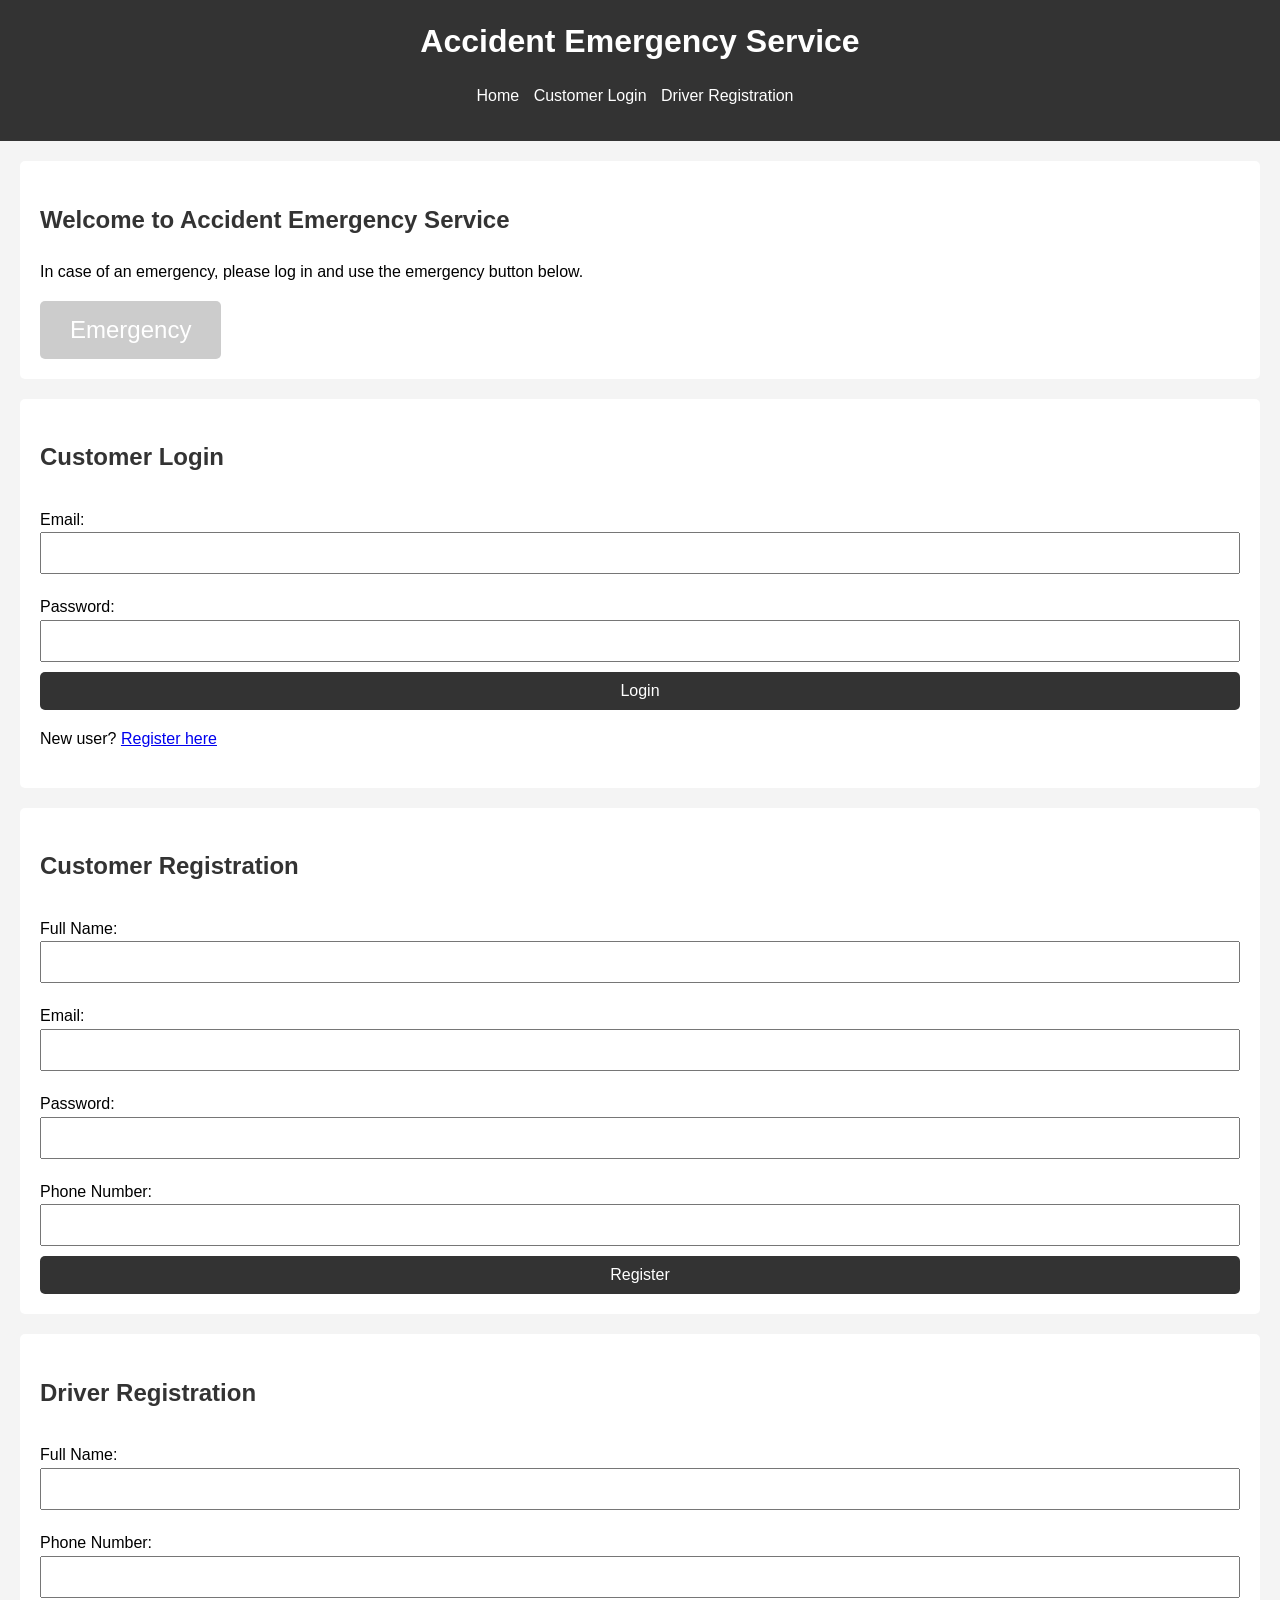
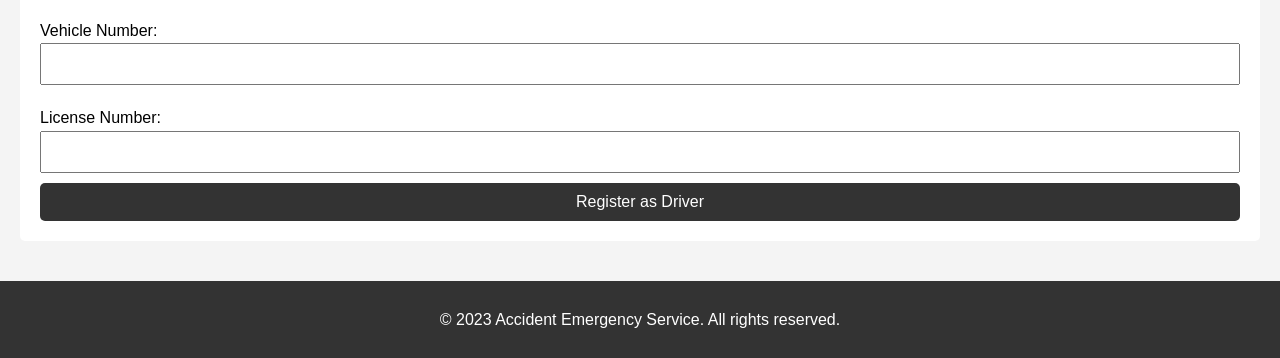
<file: index.html>
<!DOCTYPE html>
<html lang="en">
<head>
    <meta charset="UTF-8">
    <meta name="viewport" content="width=device-width, initial-scale=1.0">
    <title>Accident Emergency Service</title>
    <link rel="stylesheet" href="styles.css">
</head>
<body>
    <header>
        <h1>Accident Emergency Service</h1>
        <nav>
            <ul>
                <li><a href="#home">Home</a></li>
                <li><a href="#customer-login">Customer Login</a></li>
                <li><a href="#driver-register">Driver Registration</a></li>
            </ul>
        </nav>
    </header>

    <main>
        <section id="home">
            <h2>Welcome to Accident Emergency Service</h2>
            <p>In case of an emergency, please log in and use the emergency button below.</p>
            <button id="emergency-btn" class="btn btn-emergency" disabled>Emergency</button>
        </section>

        <section id="customer-login">
            <h2>Customer Login</h2>
            <form id="login-form">
                <label for="login-email">Email:</label>
                <input type="email" id="login-email" required>
                <label for="login-password">Password:</label>
                <input type="password" id="login-password" required>
                <button type="submit" class="btn">Login</button>
            </form>
            <p>New user? <a href="#customer-register">Register here</a></p>
        </section>

        <section id="customer-register">
            <h2>Customer Registration</h2>
            <form id="register-form">
                <label for="register-name">Full Name:</label>
                <input type="text" id="register-name" required>
                <label for="register-email">Email:</label>
                <input type="email" id="register-email" required>
                <label for="register-password">Password:</label>
                <input type="password" id="register-password" required>
                <label for="register-phone">Phone Number:</label>
                <input type="tel" id="register-phone" required>
                <button type="submit" class="btn">Register</button>
            </form>
        </section>

        <section id="driver-register">
            <h2>Driver Registration</h2>
            <form id="driver-register-form">
                <label for="driver-name">Full Name:</label>
                <input type="text" id="driver-name" required>
                <label for="driver-phone">Phone Number:</label>
                <input type="tel" id="driver-phone" required>
                <label for="driver-vehicle">Vehicle Number:</label>
                <input type="text" id="driver-vehicle" required>
                <label for="driver-license">License Number:</label>
                <input type="text" id="driver-license" required>
                <button type="submit" class="btn">Register as Driver</button>
            </form>
        </section>
    </main>

    <footer>
        <p>&copy; 2023 Accident Emergency Service. All rights reserved.</p>
    </footer>

    <script src="script.js"></script>
</body>
</html>
</file>
<file: styles.css>
body {
    font-family: Arial, sans-serif;
    line-height: 1.6;
    margin: 0;
    padding: 0;
    background-color: #f4f4f4;
}

header {
    background-color: #333;
    color: #fff;
    text-align: center;
    padding: 1rem;
}

header h1 {
    margin: 0;
}

nav ul {
    padding: 0;
    list-style-type: none;
}

nav ul li {
    display: inline;
    margin-right: 10px;
}

nav ul li a {
    color: #fff;
    text-decoration: none;
}

main {
    padding: 20px;
}

section {
    background-color: #fff;
    margin-bottom: 20px;
    padding: 20px;
    border-radius: 5px;
}

h2 {
    color: #333;
}

.btn {
    display: inline-block;
    background-color: #333;
    color: #fff;
    padding: 10px 20px;
    text-decoration: none;
    border: none;
    cursor: pointer;
    font-size: 16px;
    border-radius: 5px;
}

.btn-emergency {
    background-color: #ff0000;
    font-size: 24px;
    padding: 15px 30px;
}

.btn-emergency:disabled {
    background-color: #ccc;
    cursor: not-allowed;
}

form {
    display: flex;
    flex-direction: column;
}

label {
    margin-top: 10px;
}

input {
    margin-bottom: 10px;
    padding: 10px;
    font-size: 16px;
}

footer {
    text-align: center;
    padding: 10px;
    background-color: #333;
    color: #fff;
}
</file>
